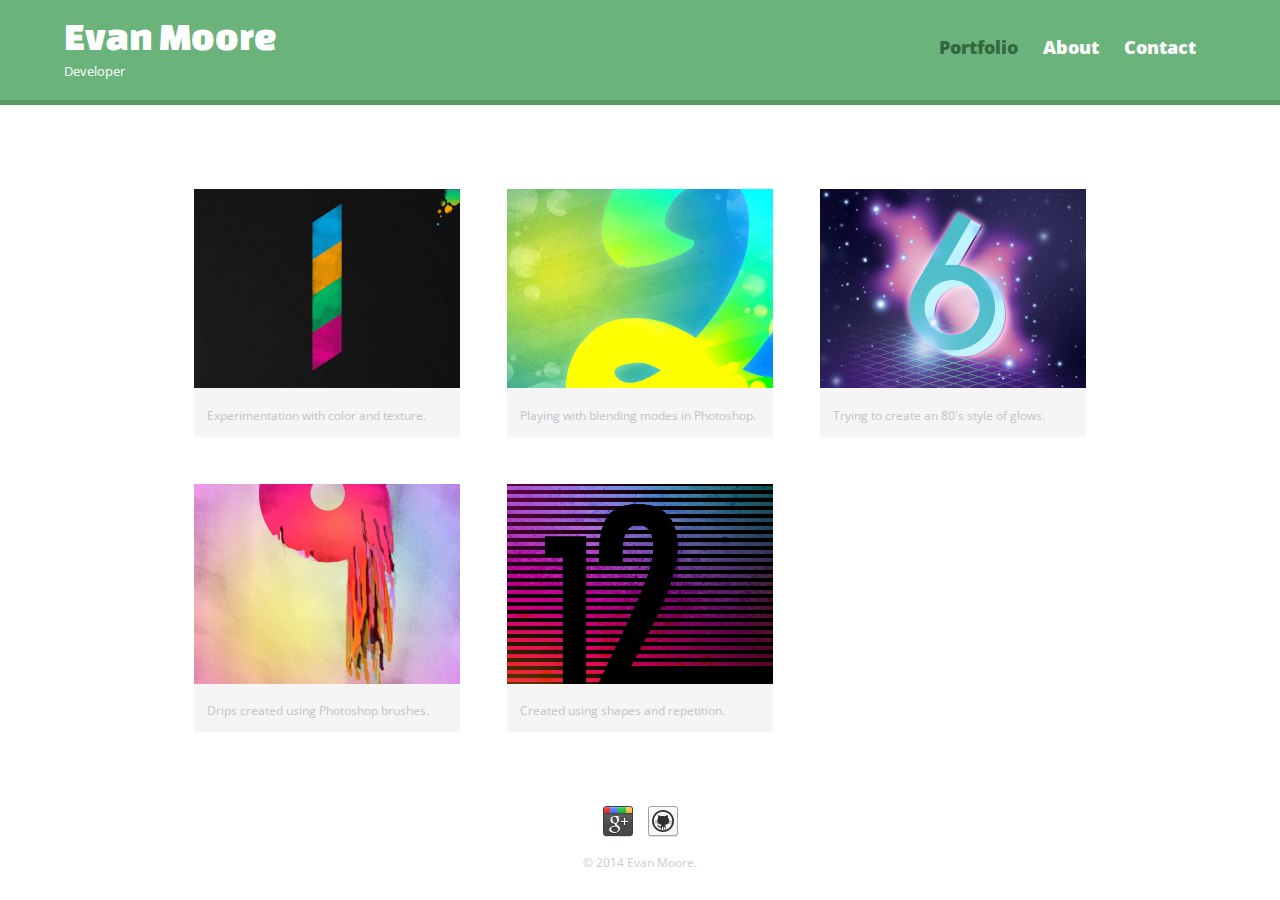
<file: index.html>
<!DOCTYPE html>
<html>
  <head>
    <meta charset="utf-8">
    <title>Evan Moore | Developer</title>
    <link rel="stylesheet" type="text/css" href="css/normalize.css">
    <link href='http://fonts.googleapis.com/css?family=Changa+One|Open+Sans:400italic,700italic,400,700,800' rel='stylesheet' type='text/css'>
    <link rel="stylesheet" type="text/css" href="css/main.css">
    <link rel="stylesheet" type="text/css" href="css/responsive.css">
    <meta name="viewport" content="width=device-width initial-scale=1.0">
  </head>
  <body>
    <header>
      <a href="index.html" id="logo">
        <h1>Evan Moore</h1>
        <h2>Developer</h2>
      </a>
      <nav>
        <ul>
          <li><a href="index.html" class="selected">Portfolio</a></li>
          <li><a href="about.html">About</a></li>
          <li><a href="contact.html">Contact</a></li>
        </ul>
      </nav>
    </header>
    <div id="wrapper">
      <section>
        <ul id="gallery">
          <li>
            <a href="img/numbers-01.jpg">
              <img src="img/numbers-01.jpg" alt="">
              <p>Experimentation with color and texture.</p>
            </a>
          </li>
          <li>
            <a href="img/numbers-02.jpg">
              <img src="img/numbers-02.jpg" alt="">
              <p>Playing with blending modes in Photoshop.</p>
            </a>
          </li>
          <li>
            <a href="img/numbers-06.jpg">
              <img src="img/numbers-06.jpg" alt="">
              <p>Trying to create an 80's style of glows.</p>
            </a>
          </li>
          <li>
            <a href="img/numbers-09.jpg">
              <img src="img/numbers-09.jpg" alt="">
              <p>Drips created using Photoshop brushes.</p>
            </a>
          </li>
          <li>
            <a href="img/numbers-12.jpg">
              <img src="img/numbers-12.jpg" alt="">
              <p>Created using shapes and repetition.</p>
            </a>
          </li>
        </ul>
      </section>
      <footer>
        <a href="http://google.com/+EvanMoore1">
          <img src="img/Google+.png" alt="Google+ Logo" class="social-icon">
        </a>
        <a href="http://github.com/etmoore">
          <img src="img/GitHub.png" alt="GitHub Logo" class="social-icon">
        </a>
        <p>&copy; 2014 Evan Moore.</p>
      </footer>
    </div>
  </body>
</html>
</file>
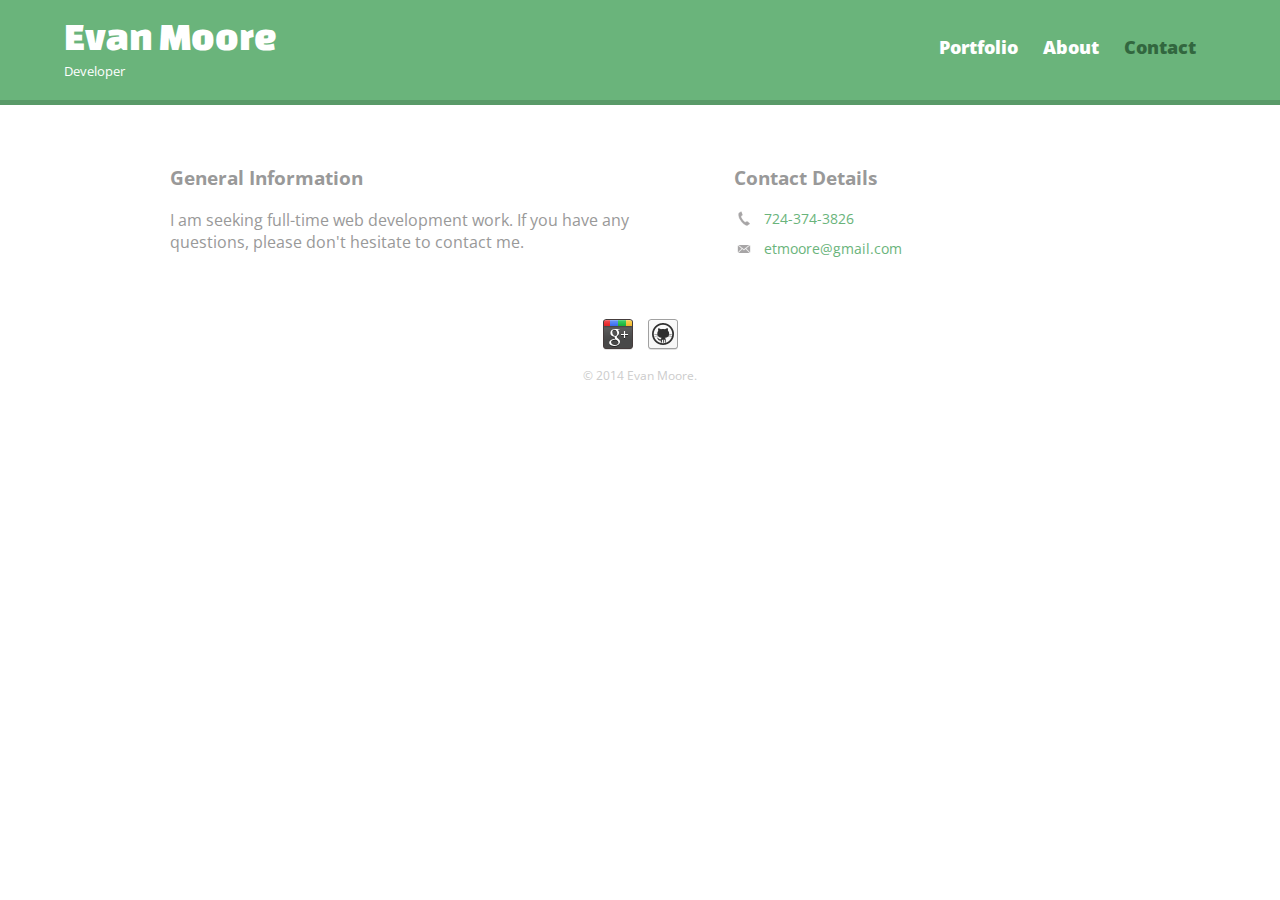
<file: contact.html>
<!DOCTYPE html>
<html>
  <head>
    <meta charset="utf-8">
    <title>Evan Moore | Developer</title>
    <link rel="stylesheet" type="text/css" href="css/normalize.css">
    <link href='http://fonts.googleapis.com/css?family=Changa+One|Open+Sans:400italic,700italic,400,700,800' rel='stylesheet' type='text/css'>
    <link rel="stylesheet" type="text/css" href="css/main.css">
    <link rel="stylesheet" type="text/css" href="css/responsive.css">
    <meta name="viewport" content="width=device-width initial-scale=1.0">
  </head>
  <body>
    <header>
      <a href="index.html" id="logo">
        <h1>Evan Moore</h1>
        <h2>Developer</h2>
      </a>
      <nav>
        <ul>
          <li><a href="index.html">Portfolio</a></li>
          <li><a href="about.html">About</a></li>
          <li><a href="contact.html" class="selected">Contact</a></li>
        </ul>
      </nav>
    </header>
    <div id="wrapper">
      <section id="primary">
        <h3>General Information</h3>
        <p>I am seeking full-time web development work. If you have any questions, please don't hesitate to contact me.</p>
      </section>
      <section id="secondary">
        <h3>Contact Details</h3>
        <ul class="contact-info">
          <li class="phone"><a href="tel:724-374-3826">724-374-3826</a></li>
          <li class="mail"><a href="mailto:etmoore@gmail.com">etmoore@gmail.com</a></li>
        </ul>
      </section>
      <footer>
        <a href="http://google.com/+EvanMoore1">
          <img src="img/Google+.png" alt="Google+ Logo" class="social-icon">
        </a>
        <a href="http://github.com/etmoore">
          <img src="img/GitHub.png" alt="Github Logo" class="social-icon">
        </a>
        <p>&copy; 2014 Evan Moore.</p>
      </footer>
    </div>
  </body>
</html>
</file>
<file: css/main.css>
/************************
GENERAL
*************************/

body {
  font-family: 'Open Sans', sans-serif;
}

#wrapper {
  max-width: 940px;
  margin: 0 auto;
  padding: 0 5%;
}

a {
  text-decoration: none;
}

img {
  max-width: 100%;
}

h3 {
  margin: 0 0 1em 0;
}



/************************
HEADING
*************************/

header {
  float: left;
  margin: 0 0 30px 0;
  padding: 5px 0 0 0;
  width: 100%;
}

#logo {
  text-align: center;
  margin: 0;
}

h1 {
  font-family: 'Changa One', sans-serif;
  margin: 15px 0;
  font-size: 1.75em;
  font-weight: normal;
  line-height: 0.8em;
}

h2 {
  font-size: 0.75em;
  margin: -5px 0 0;
  font-weight: normal;
}



/************************
NAVIGATION
*************************/

nav {
  text-align: center;
  padding: 10px 0;
  margin: 20px 0 0;
}

nav ul {
  list-style: none;
  margin: 0 10px;
  padding: 0;
}

nav li {
  display: inline-block;
}

nav a {
  font-weight: 800;
  padding: 15px 10px;
}



/************************
FOOTER
*************************/

footer {
  font-size: .75em;
  text-align: center;
  clear: both;
  padding-top: 50px;
  color: #ccc;
}

.social-icon {
  width: 20px
  height: 20px;
  margin: 0 5px;
}

/************************
PAGE: PORTFOLIO
*************************/

#gallery {
  margin: 0;
  padding: 0;
  list-style: none;
}

#gallery li {
  float: left;
  width: 45%;
  margin: 2.5%;
  background-color: #f5f5f5;
  color: #bdc3c7;
}

#gallery li a p {
  margin: 0;
  padding: 5%;
  font-size: 0.75em;
  color: #bdc3c7;
}



/************************
PAGE: ABOUT
*************************/

.profile-photo {
  display: block;
  max-width: 150px;
  margin: 0 auto 30px;
  border-radius: 50%;
}



/************************
PAGE: CONTACT
*************************/

.contact-info {
  list-style: none;
  padding: 0;
  margin: 0;
  font-size: 0.9em;
}

.contact-info a {
  display: block;
  min-height: 20px;
  background-repeat: no-repeat;
  background-size: 20px 20px;
  padding: 0 0 0 30px;
  margin: 0 0 10px;
}

.contact-info li.phone a {
  background-image: url('../img/phone.png');
}

.contact-info li.mail a {
  background-image: url('../img/mail.png');
}



/************************
COLORS
*************************/

/*Site Body*/
body {
  background-color: #fff;
  color: #999;
}

/*Green Header*/
header {
  background: #6ab47b;
  border-color: #599a68;
}

/*nav background on mobile devices*/
nav {
  background: #599a68;
}

/*logo text*/
h1, h2 {
  color: #fff;
}

/*links*/
a {
  color: #6ab47b;
}

/*nav link*/
nav a, nav a:visited {
  color: #fff;
}

/*selected nav link*/
nav a.selected, nav a:hover {
  color: #32673f;
}
</file>
<file: css/responsive.css>
@media screen and (min-width: 480px) {

  /************************
  TWO COLUMN LAYOUT
  *************************/

  #primary {
    width: 50%;
    float: left;
  }

  #secondary {
    width: 40%;
    float: right;
  }



  /************************
  PAGE: PORTFOLIO
  *************************/

  #gallery li {
    width: 28.3333%;
  }

  #gallery li:nth-child(4n) {
    clear: left;
  }



  /************************
  PAGE: ABOUT
  *************************/

  .profile-photo {
    float: left;
    margin: 0 5% 80px 0;
  }

}

@media screen and (min-width: 660px) {

  /************************
  HEADER
  *************************/

  nav {
    background: none;
    float: right;
    font-size: 1.125em;
    margin-right: 5%;
    text-align: right;
    width: 45%;
  }

  #logo {
    float: left;
    margin-left: 5%;
    text-align: left;
    width: 45%;
  }

  h1 {
    font-size: 2.5em;
  }

  h2 {
    font-size: 0.825em;
    margin-bottom: 20px;
  }

  header {
    border-bottom: 5px solid #599a68;
    margin-bottom: 60px;
  }

}
</file>
